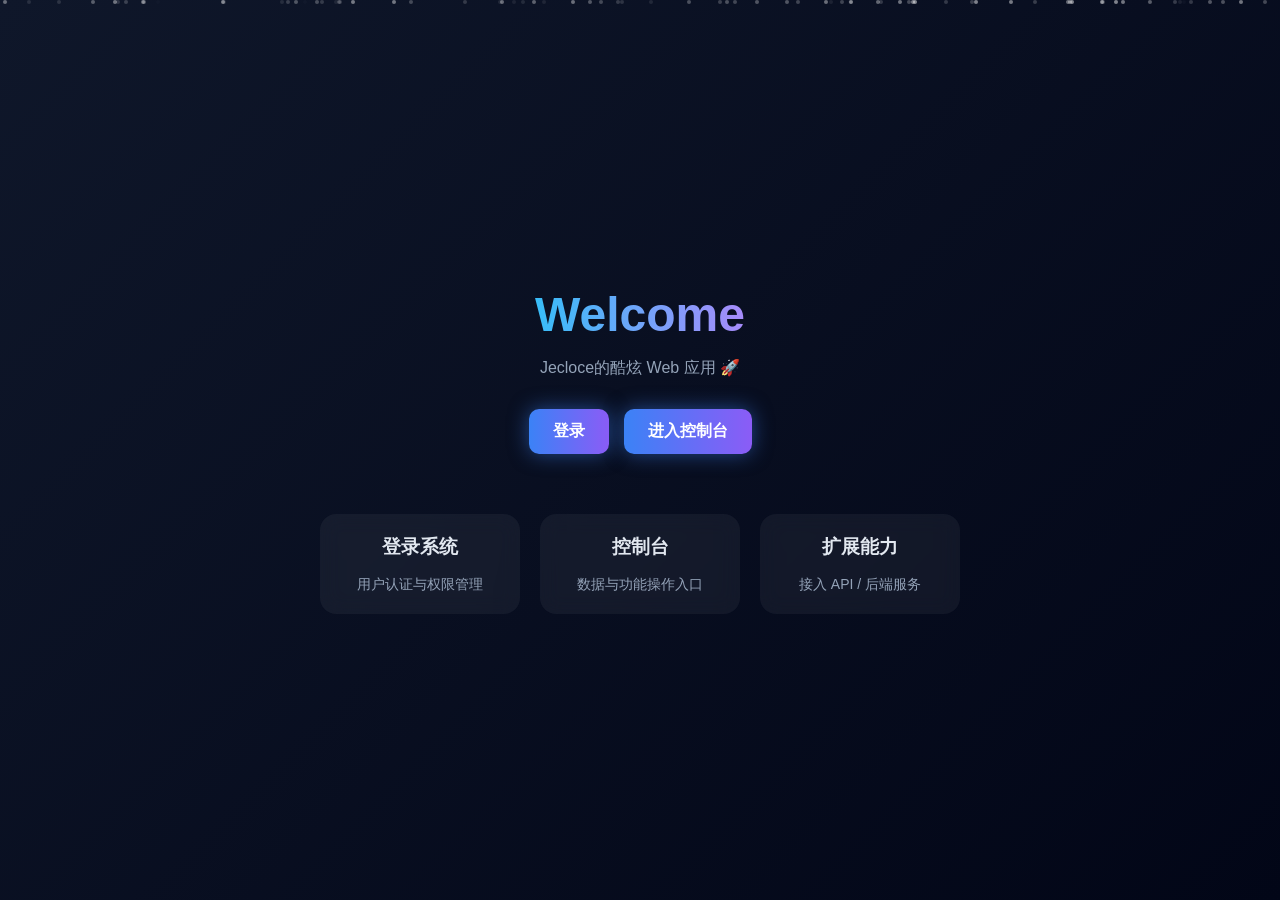
<file: index.html>
<!DOCTYPE html>
<html lang="zh-CN">
<head>
  <meta charset="UTF-8" />
  <meta name="viewport" content="width=device-width, initial-scale=1.0" />
  <title>Jecloce</title>
  <style>
    * {
      margin: 0;
      padding: 0;
      box-sizing: border-box;
      font-family: -apple-system, BlinkMacSystemFont, "Segoe UI", Roboto, "Helvetica Neue", Arial;
    }

    body {
      height: 100vh;
      overflow: hidden;
      background: linear-gradient(135deg, #0f172a, #020617);
      color: #e2e8f0;
    }

    .particles {
      position: absolute;
      width: 100%;
      height: 100%;
      overflow: hidden;
      z-index: 0;
    }

    .particle {
      position: absolute;
      width: 4px;
      height: 4px;
      background: rgba(255,255,255,0.5);
      border-radius: 50%;
      animation: float 10s linear infinite;
    }

    @keyframes float {
      from { transform: translateY(100vh); opacity: 0; }
      to { transform: translateY(-10vh); opacity: 1; }
    }

    .container {
      position: relative;
      z-index: 1;
      height: 100%;
      display: flex;
      flex-direction: column;
      justify-content: center;
      align-items: center;
      text-align: center;
    }

    h1 {
      font-size: 48px;
      background: linear-gradient(90deg, #38bdf8, #a78bfa);
      -webkit-background-clip: text;
      -webkit-text-fill-color: transparent;
      animation: fadeIn 1.5s ease;
    }

    p {
      margin-top: 16px;
      color: #94a3b8;
      animation: fadeIn 2s ease;
    }

    .btn-group {
      margin-top: 30px;
      display: flex;
      gap: 15px;
    }

    .btn {
      padding: 12px 24px;
      border-radius: 10px;
      background: linear-gradient(90deg, #3b82f6, #8b5cf6);
      color: white;
      text-decoration: none;
      font-weight: bold;
      transition: 0.3s;
      box-shadow: 0 0 20px rgba(59,130,246,0.5);
    }

    .btn:hover {
      transform: scale(1.1);
      box-shadow: 0 0 30px rgba(139,92,246,0.7);
    }

    @keyframes fadeIn {
      from { opacity: 0; transform: translateY(20px); }
      to { opacity: 1; transform: translateY(0); }
    }

    .cards {
      margin-top: 60px;
      display: flex;
      gap: 20px;
      flex-wrap: wrap;
      justify-content: center;
    }

    .card {
      width: 200px;
      padding: 20px;
      border-radius: 16px;
      background: rgba(255,255,255,0.05);
      backdrop-filter: blur(10px);
      transition: 0.3s;
    }

    .card:hover {
      transform: translateY(-10px) scale(1.05);
      background: rgba(255,255,255,0.1);
    }

    .card h3 {
      margin-bottom: 10px;
    }

    .card p {
      font-size: 14px;
      color: #94a3b8;
    }
  </style>
</head>
<body>

  <div class="particles" id="particles"></div>

  <div class="container">
    <h1>Welcome</h1>
    <p>Jecloce的酷炫 Web 应用 🚀</p>

    <div class="btn-group">
      <a class="btn" href="login.html">登录</a>
      <a class="btn" href="dashboard.html">进入控制台</a>
    </div>

    <div class="cards">
      <div class="card">
        <h3>登录系统</h3>
        <p>用户认证与权限管理</p>
      </div>
      <div class="card">
        <h3>控制台</h3>
        <p>数据与功能操作入口</p>
      </div>
      <div class="card">
        <h3>扩展能力</h3>
        <p>接入 API / 后端服务</p>
      </div>
    </div>
  </div>

  <script>
    const container = document.getElementById('particles');

    for (let i = 0; i < 80; i++) {
      const particle = document.createElement('div');
      particle.classList.add('particle');
      particle.style.left = Math.random() * 100 + 'vw';
      particle.style.animationDuration = (5 + Math.random() * 10) + 's';
      particle.style.opacity = Math.random();
      container.appendChild(particle);
    }
  </script>

</body>
</html>
</file>
